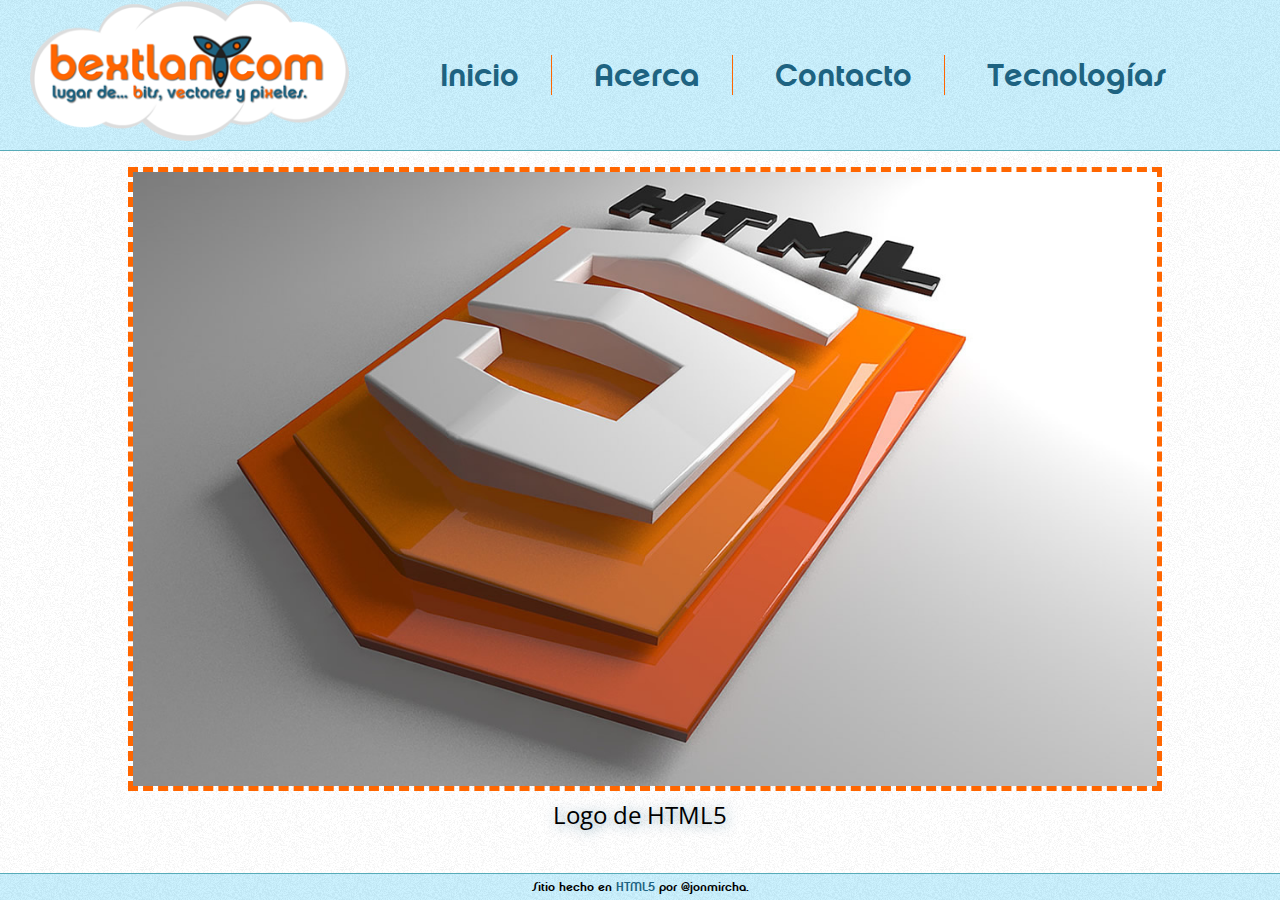
<file: OptimizandoSitioWeb/SitioOriginalHTML/index.html>
<!DOCTYPE html>
<html lang="es">
<head>
	<meta charset="utf-8" />
	<title>Sitio con HTML5. HOME</title>
	<meta name="description" content="Bienvenidos a mi sitio web hecho con HTML5, aquí encontrarás información relevante sobre como diseñar sitios web con HTML5." />
	<meta name="viewport" content="width=device-width, initial-scale=1,maximum-scale=1,user-scalable=0" />
	<!-- http://convertico.com/ -->
	<link rel="shortcut icon" type="image/x-icon" href="favicon.ico" />
	<link rel="apple-touch-icon" href="apple-touch-icon.png" />
	<!-- http://humanstxt.org/ -->
	<link rel="author" type="text/plain" href="humans.txt"/>
	<!-- http://www.sitemaps.org/ -->
	<link rel="sitemap" type="application/xml" title="Sitemap" href="sitemap.xml" />
	<link rel="stylesheet" href="css/estilos.css" />
</head>
<body>
	<header>
		<h1>
			<a href="index.html">
				<img src="img/bextlan.png" title="bextlan.com" />
			</a>
		</h1>
		<nav>
			<ul>
				<li><a class="cambio" href="index.html">Inicio</a></li>
				<li><a class="cambio" href="acerca.html">Acerca</a></li>
				<li><a class="cambio" href="contacto.html">Contacto</a></li>
				<li><a class="cambio" href="tecnologias.html">Tecnologías</a></li>
			</ul>
		</nav>
	</header>
	<section id="contenido">
		<figure id="figura-index">
			<img src="img/home.png" title="HTML5" />
			<figcaption>Logo de HTML5</figcaption>
		</figure>
	</section>
	<footer>
		Sitio hecho en <a class="cambio" href="http://w3.org/html/logo" target="_blank">HTML5</a> por @jonmircha.
	</footer>
</body>
</html>
</file>
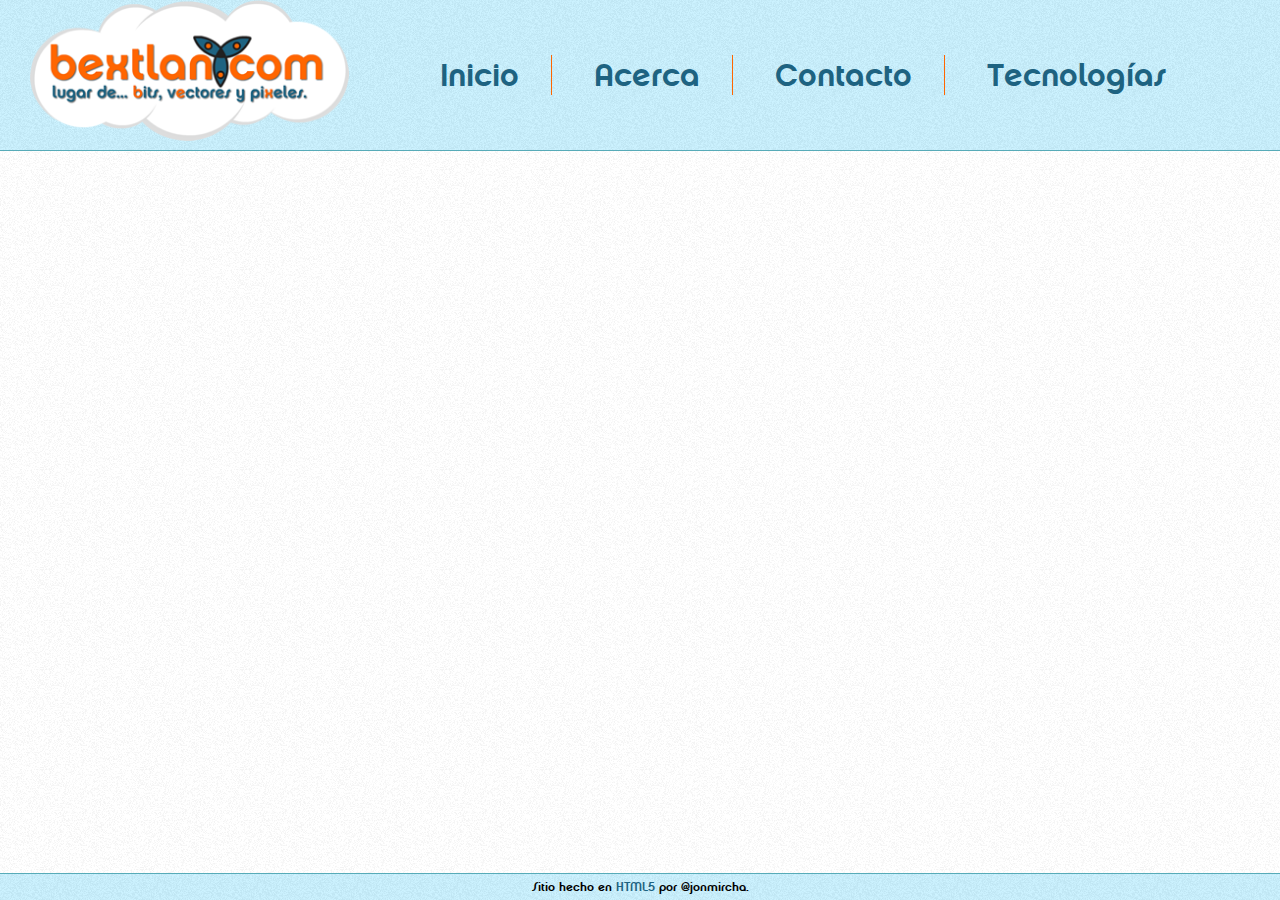
<file: OptimizandoSitioWeb/PorVariables/tecnologias.html>
<!DOCTYPE html>
<html lang="es">
<head>
	<meta charset="utf-8" />
	<title></title>
	<meta name="description" content="" />
	<meta name="viewport" content="width=device-width, initial-scale=1,maximum-scale=1,user-scalable=0" />
	<!-- http://convertico.com/ -->
	<link rel="shortcut icon" type="image/x-icon" href="favicon.ico" />
	<link rel="apple-touch-icon" href="apple-touch-icon.png" />
	<!-- http://humanstxt.org/ -->
	<link rel="author" type="text/plain" href="humans.txt"/>
	<!-- http://www.sitemaps.org/ -->
	<link rel="sitemap" type="application/xml" title="Sitemap" href="sitemap.xml" />
	<link rel="stylesheet" href="css/estilos.css" />
</head>
<body>
	<header>
		<h1>
			<a href="index.html">
				<img src="img/bextlan.png" title="bextlan.com" />
			</a>
		</h1>
		<nav>
			<ul>
				<li><a class="cambio" href="index.html">Inicio</a></li>
				<li><a class="cambio" href="acerca.html">Acerca</a></li>
				<li><a class="cambio" href="contacto.html">Contacto</a></li>
				<li><a class="cambio" href="tecnologias.html">Tecnologías</a></li>
			</ul>
		</nav>
	</header>
	<section id="contenido">
		
	</section>
	<footer>
		Sitio hecho en <a class="cambio" href="http://w3.org/html/logo" target="_blank">HTML5</a> por @jonmircha.
	</footer>
</body>
</html>
</file>
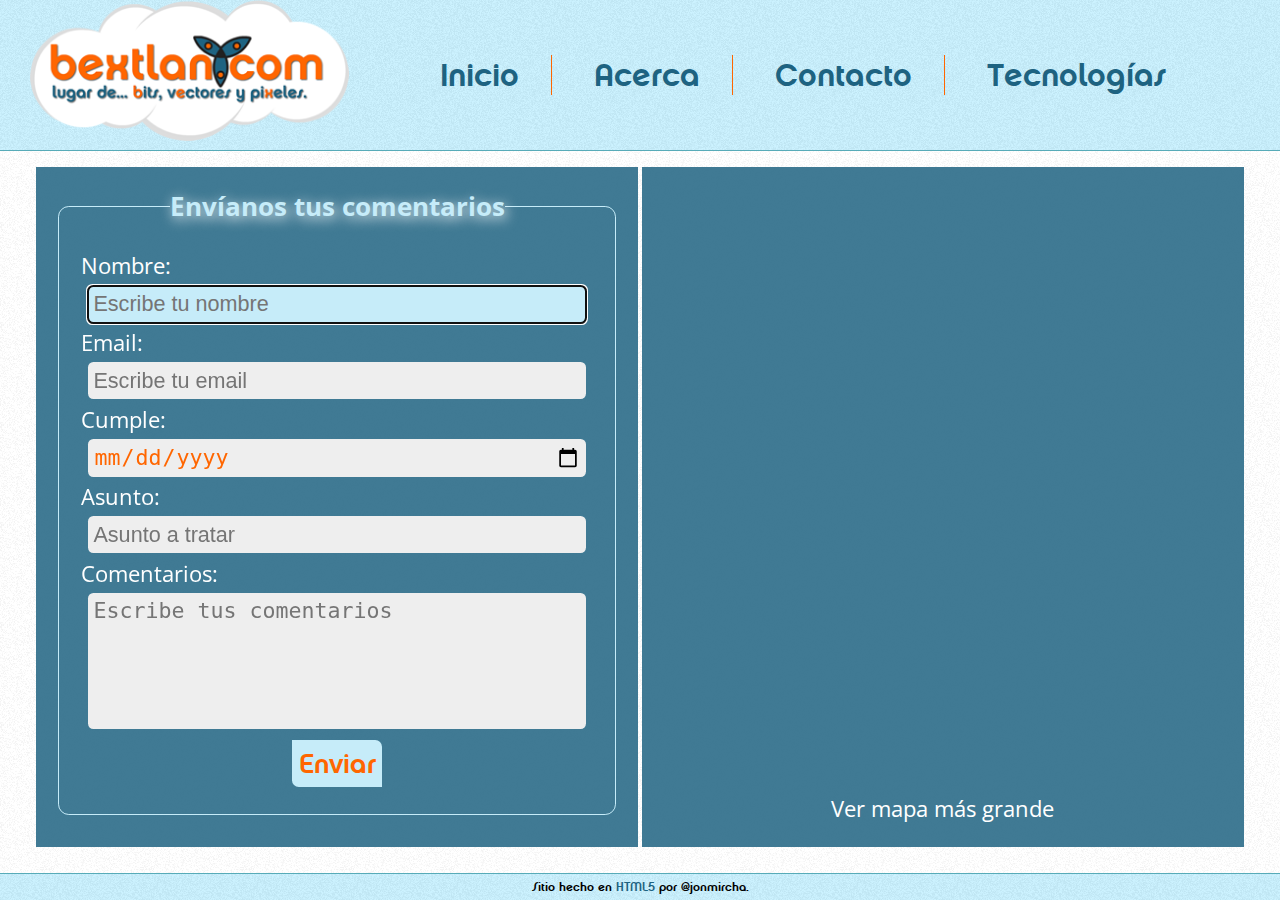
<file: OptimizandoSitioWeb/SitioOriginalHTML/contacto.html>
<!DOCTYPE html>
<html lang="es">
<head>
	<meta charset="utf-8" />
	<title>Sitio con HTML5. CONTACTO</title>
	<meta name="description" content="Bienvenidos a mi sitio web hecho con HTML5, aquí aprenderás los nuevos elementos y atributos de formulario semánticos." />
	<meta name="viewport" content="width=device-width, initial-scale=1,maximum-scale=1,user-scalable=0" />
	<!-- http://convertico.com/ -->
	<link rel="shortcut icon" type="image/x-icon" href="favicon.ico" />
	<link rel="apple-touch-icon" href="apple-touch-icon.png" />
	<!-- http://humanstxt.org/ -->
	<link rel="author" type="text/plain" href="humans.txt"/>
	<!-- http://www.sitemaps.org/ -->
	<link rel="sitemap" type="application/xml" title="Sitemap" href="sitemap.xml" />
	<link rel="stylesheet" href="css/estilos.css" />
</head>
<body>
	<header>
		<h1>
			<a href="index.html">
				<img src="img/bextlan.png" title="bextlan.com" />
			</a>
		</h1>
		<nav>
			<ul>
				<li><a class="cambio" href="index.html">Inicio</a></li>
				<li><a class="cambio" href="acerca.html">Acerca</a></li>
				<li><a class="cambio" href="contacto.html">Contacto</a></li>
				<li><a class="cambio" href="tecnologias.html">Tecnologías</a></li>
			</ul>
		</nav>
	</header>
	<section id="contenido">
		<form id="contacto-datos">
			<fieldset>
				<legend>Envíanos tus comentarios</legend>
				<div>
					<label for="nombre">Nombre:</label>
					<input type="text" id="nombre" class="cambio" pattern="[A-Za-zÑñÁáÉéÍíÓóÚúü\s]+" placeholder="Escribe tu nombre" title="Tu nombre" autofocus required />
				</div>
				<div>
					<label for="email">Email:</label>
					<input type="email" id="email" class="cambio" placeholder="Escribe tu email" title="Tu email" required />
				</div>
				<div>
					<label for="cumple">Cumple:</label>
					<input type="date" id="cumple" class="cambio" placeholder="Escribe tu cumple" title="Tu cumple" required />
				</div>
				<div>
					<label for="asunto">Asunto:</label>
					<input type="text" id="asunto" class="cambio" placeholder="Asunto a tratar" title="Asunto a tratar" required />
				</div>
				<div>
					<label for="comentarios">Comentarios:</label>
					<textarea id="comentarios" class="cambio" cols="50" rows="5" placeholder="Escribe tus comentarios" title="Tus comentarios" required></textarea>
				</div>
				<div>
					<input type="submit" class="cambio" value="Enviar" />
				</div>
			</fieldset>
		</form>
		<article id="mapa">
			<iframe width="550" height="600" frameborder="0" scrolling="no" marginheight="0" marginwidth="0" src="https://maps.google.com.mx/maps?f=q&amp;source=s_q&amp;hl=es-419&amp;geocode=&amp;q=iconos+instituto&amp;sll=23.554132,-102.6205&amp;sspn=30.902858,39.506836&amp;ie=UTF8&amp;hq=iconos+instituto&amp;hnear=&amp;t=m&amp;z=13&amp;iwloc=A&amp;cid=16388847009197716222&amp;ll=19.426428,-99.152083&amp;output=embed"></iframe><br /><a href="https://maps.google.com.mx/maps?f=q&amp;source=embed&amp;hl=es-419&amp;geocode=&amp;q=iconos+instituto&amp;sll=23.554132,-102.6205&amp;sspn=30.902858,39.506836&amp;ie=UTF8&amp;hq=iconos+instituto&amp;hnear=&amp;t=m&amp;z=13&amp;iwloc=A&amp;cid=16388847009197716222&amp;ll=19.426428,-99.152083" class="cambio" target="_blank">Ver mapa más grande</a>
		</article>
	</section>
	<footer>
		Sitio hecho en <a class="cambio" href="http://w3.org/html/logo" target="_blank">HTML5</a> por @jonmircha.
	</footer>
</body>
</html>
</file>
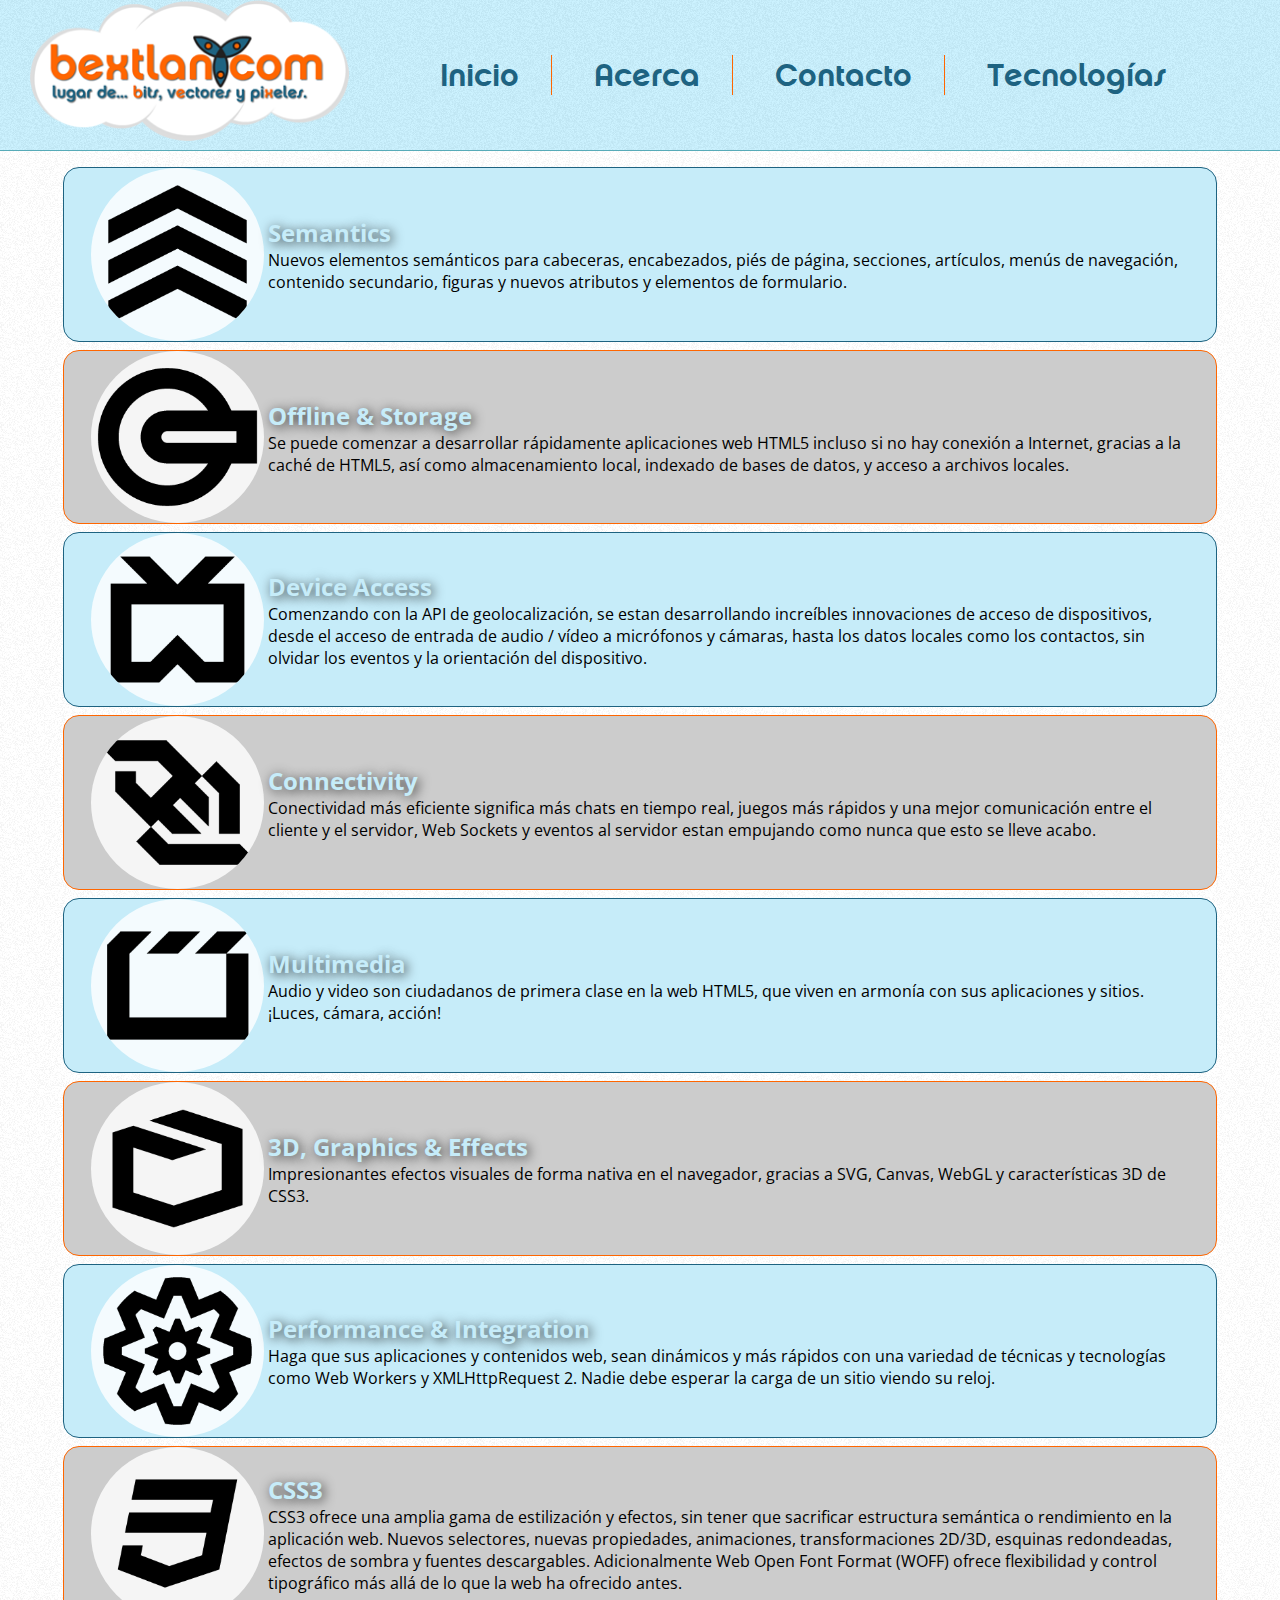
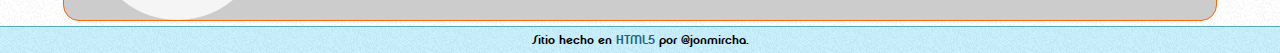
<file: OptimizandoSitioWeb/SitioOriginalHTML/tecnologias.html>
<!DOCTYPE html>
<html lang="es">
<head>
	<meta charset="utf-8" />
	<title>Sitio con HTML5. TECNOLOGÍAS</title>
	<meta name="description" content="Bienvenidos a mi sitio web hecho con HTML5, aquí encontrarás información sobre las 8 implementaciones en las que se basa HTML5." />
	<meta name="viewport" content="width=device-width, initial-scale=1,maximum-scale=1,user-scalable=0" />
	<!-- http://convertico.com/ -->
	<link rel="shortcut icon" type="image/x-icon" href="favicon.ico" />
	<link rel="apple-touch-icon" href="apple-touch-icon.png" />
	<!-- http://humanstxt.org/ -->
	<link rel="author" type="text/plain" href="humans.txt"/>
	<!-- http://www.sitemaps.org/ -->
	<link rel="sitemap" type="application/xml" title="Sitemap" href="sitemap.xml" />
	<link rel="stylesheet" href="css/estilos.css" />
</head>
<body>
	<header>
		<h1>
			<a href="index.html">
				<img src="img/bextlan.png" title="bextlan.com" />
			</a>
		</h1>
		<nav>
			<ul>
				<li><a class="cambio" href="index.html">Inicio</a></li>
				<li><a class="cambio" href="acerca.html">Acerca</a></li>
				<li><a class="cambio" href="contacto.html">Contacto</a></li>
				<li><a class="cambio" href="tecnologias.html">Tecnologías</a></li>
			</ul>
		</nav>
	</header>
	<section id="contenido">
		<article id="tecnologias">
			<figure class="tecnologias">
				<img src="img/semantics.png" class="cambio redonda">
				<figcaption>
					<h2>Semantics</h2>
					<p>
						Nuevos elementos semánticos para cabeceras, encabezados, piés de página, secciones, artículos, menús de navegación, contenido secundario, figuras y nuevos atributos y elementos de formulario.
					</p>
				</figcaption>
			</figure>
			<figure class="tecnologias">
				<img src="img/offline_storage.png" class="cambio redonda">
				<figcaption>
					<h2>Offline & Storage</h2>
					<p>
						Se puede comenzar a desarrollar rápidamente aplicaciones web HTML5 incluso si no hay conexión a Internet, gracias a la caché de HTML5, así como almacenamiento local, indexado de bases de datos, y acceso a archivos locales.
					</p>
				</figcaption>
			</figure>
			<figure class="tecnologias">
				<img src="img/device_access.png" class="cambio redonda">
				<figcaption>
					<h2>Device Access</h2>
					<p>
						Comenzando con la API de geolocalización, se estan desarrollando increíbles innovaciones de acceso de dispositivos, desde el acceso de entrada de audio / vídeo a micrófonos y cámaras, hasta los datos locales como los contactos, sin olvidar los eventos y la orientación del dispositivo.
					</p>
				</figcaption>
			</figure>
			<figure class="tecnologias">
				<img src="img/connectivity.png" class="cambio redonda">
				<figcaption>
					<h2>Connectivity</h2>
					<p>
						Conectividad más eficiente significa más chats en tiempo real, juegos más rápidos y una mejor comunicación entre el cliente y el servidor, Web Sockets y eventos al servidor estan empujando como nunca que esto se lleve acabo.
					</p>
				</figcaption>
			</figure>
			<figure class="tecnologias">
				<img src="img/multimedia.png" class="cambio redonda">
				<figcaption>
					<h2>Multimedia</h2>
					<p>
						Audio y video son ciudadanos de primera clase en la web HTML5, que viven en armonía con sus aplicaciones y sitios. ¡Luces, cámara, acción!
					</p>
				</figcaption>
			</figure>
			<figure class="tecnologias">
				<img src="img/3d_effects.png" class="cambio redonda">
				<figcaption>
					<h2>3D, Graphics & Effects</h2>
					<p>
						Impresionantes efectos visuales de forma nativa en el navegador, gracias a SVG, Canvas, WebGL y características 3D de CSS3.
					</p>
				</figcaption>
			</figure>
			<figure class="tecnologias">
				<img src="img/performance.png" class="cambio redonda">
				<figcaption>
					<h2>Performance & Integration</h2>
					<p>
						Haga que sus aplicaciones y contenidos web, sean dinámicos y más rápidos con una variedad de técnicas y tecnologías como Web Workers y XMLHttpRequest 2. Nadie debe esperar la carga de un sitio viendo su reloj.
					</p>
				</figcaption>
			</figure>
			<figure class="tecnologias">
				<img src="img/css3.png" class="cambio redonda">
				<figcaption>
					<h2>CSS3</h2>
					<p>
						CSS3 ofrece una amplia gama de estilización y efectos, sin tener que sacrificar estructura semántica o rendimiento en la aplicación web. Nuevos selectores, nuevas propiedades, animaciones, transformaciones 2D/3D, esquinas redondeadas, efectos de sombra y fuentes descargables. Adicionalmente Web Open Font Format (WOFF) ofrece flexibilidad y control tipográfico más allá de lo que la web ha ofrecido antes.
					</p>
				</figcaption>
			</figure>			
		</article>
	</section>
	<footer>
		Sitio hecho en <a class="cambio" href="http://w3.org/html/logo" target="_blank">HTML5</a> por @jonmircha.
	</footer>
</body>
</html>
</file>
<file: OptimizandoSitioWeb/SitioOriginalHTML/css/estilos.css>
@import url(http://fonts.googleapis.com/css?family=Open+Sans:300);

*
{
	border: 0;
	margin: 0;
	padding: 0;
}

@font-face
{
	font-family: "chaletcito";
	font-style: normal;
	font-weight: normal;
	src: url(../fonts/Chalet.eot);
	src: url(../fonts/Chalet.eot?#iefix) format("embedded-opentype"),
		 url(../fonts/Chalet.woff) format("woff"),
		 url(../fonts/Chalet.ttf) format("truetype"),
		 url(../fonts/Chalet.svg#Chalet) format("svg");
}

a
{
	color: #1E6381;
	text-decoration: none;
}

a:hover
{
	color: #F60;
}

/* max-width: 100% me vuelve flexible el objeto al que se lo aplique(por objeto entiendan cualquier cosa distinta a texto por ejemplo img, video, audio, iframe, embed, object) */
audio, iframe, img, video
{
	max-width: 100%;
}

audio, cite, video
{
	display: block;
	margin: auto;
	padding: 1em 0;
}

body, html
{
	background: url(../img/fondo-content.png);
	font-family: "Open Sans", sans-serif;
	font-size: 16px;
    min-height: 100%;
    position: absolute;
	text-align: center;
    width: 100%;
}

cite
{
	color: yellow;
	font-size: 1.2em;
	font-weight: bold;
	text-shadow: .1em .1em .5em rgba(255,255,255,.8);
}

fieldset
{
	border: thin solid #C6ECF9;
	border-radius: .5em;
	padding: 1em;
}

footer, header
{
	background: #C6ECF9 url(../img/fondo-header.png);
	border-bottom: thin solid #57ABB8;
	font-family: "chaletcito", Verdana, Arial;
	width: 100%;
}

footer
{
	border-bottom: 0;
	bottom: 0;
	border-top: thin solid #57ABB8;
	font-size: .75em;
	padding: .5em 0;
	/* http://librosweb.es/css/capitulo5.html */
	position: absolute; /*static | absolute | relative | fixed */
}


form
{
	width: 100%;
}

form div
{
	margin: .25em auto;
}

h2
{
	color: #C6ECF9;
	text-shadow: .1em .1em .5em rgba(0,0,0,.8);
}

header h1, nav
{
	/*background: yellow;*/
	display: inline-block;
	vertical-align: middle;
	width: 25%;
}

hr
{
	border: thin dotted #FF0;
	margin: .5em auto;
	width: 95%;
}

input[type="date"], input[type="email"], input[type="text"], textarea
{
	background: #EEE;
	border-radius: .25em;
	color: #F60;
	font-size: 1em;
	padding: .25em;
	width: 95%;
}

input[type="date"]:focus, input[type="email"]:focus, input[type="text"]:focus, textarea:focus
{
	background: #C6ECF9;
}

input[type="submit"]
{
	background: #C6ECF9;
	border-radius: 0 .25em;
	color: #F60;
	font-family: "chaletcito";
	font-size: 1.25em;
	padding: .25em;
}

input[type="submit"]:hover
{
	background: #F60;
	border-radius: .25em 0;
	color: #EEE;
	cursor: pointer;
}

label
{
	cursor: pointer;
	display: block;
	margin: .25em auto;
	text-align: left;
}

legend
{
	color: #C6ECF9;
	font-size: 1.2em;
	font-weight: bold;
	text-shadow: .1em .1em .5em #FFF;
}

nav
{
	font-size: 2em;
	width: 70%;
}

nav li
{
	border-right: thin solid #F60;
	display: inline;
	list-style: none;
	padding: 0 1em;
}

/*
http://www.librosweb.es/css_avanzado/capitulo3/selectores_de_css_3.html
:first-child = primer elemento
:nth-child(n) = es el n elemento
:last-child = es el último elemento
*/
nav li:last-child
{
	border: 0;
}

textarea
{
	resize:none;
}

#acerca-descripcion, #acerca-multimedia, #contacto-datos, #mapa
{
	background: rgba(30,99,129,.85); /*#1E6381*/
	-ms-sizing: border-box;
	-moz-box-sizing: border-box;
	-webkit-box-sizing: border-box;
	box-sizing: border-box;
	color: #FFF;
	display: inline-block;
	font-size: 1.35em;
	margin: auto;
	min-height: 680px;
	padding: 1em;
	vertical-align: top;
	width: 47%;
}

#acerca-descripcion p
{
	padding: .5em 1em;
	text-align: left;
}

#acerca-multimedia video
{
	padding-top: 0;
}

#contenido
{
	height: auto;
	margin: 1em auto 2em;
	width: 100%;
}

#figura-index
{
	font-size: 1.5em;
	margin: auto;
	text-shadow: .1em .1em .5em rgba(30,99,129,.5);
	width:80%;
}

#figura-index img
{
	border: thick dashed #F60;
}

#mapa a
{
	color:white;
}

#mapa a:hover
{
	color:#F60;
}

.cambio
{
	-ms-transition: all 2.5s ease-out;
	-moz-transition: all 2.5s ease-out;
	-webkit-transition: all 2.5s ease-out;
	transition: all 2.5s ease-out; /*ease-in | linear | diagonal */
}

.redonda
{
	border-radius: 100%;
}

.tecnologias
{
	background: #C6ECF9;
	border: thin solid #1E6381;
	border-radius: 1em;
	margin: .5em auto;
	width: 90%;
}

/*
Pares :nth-child(2n)
Impares :nth-child(2n+1)
*/
.tecnologias:nth-child(2n)
{
	background: #CCC;
	border: thin solid #F60;
}

.tecnologias figcaption, .tecnologias img
{
	display: inline-block;
	text-align: left;
	vertical-align: middle;
	width: 80%
}

.tecnologias img
{
	background: rgba(255,255,255,.8);
	width: 15%;
}

.tecnologias img:hover
{
	-ms-transform: rotate(360deg);
	-moz-transform: rotate(360deg);
	-webkit-transform: rotate(360deg);
	transform: rotate(360deg);
}
</file>
<file: OptimizandoSitioWeb/PorVariables/css/estilos.css>
@import url(http://fonts.googleapis.com/css?family=Open+Sans:300);

*
{
	border: 0;
	margin: 0;
	padding: 0;
}

@font-face
{
	font-family: "chaletcito";
	font-style: normal;
	font-weight: normal;
	src: url(../fonts/Chalet.eot);
	src: url(../fonts/Chalet.eot?#iefix) format("embedded-opentype"),
		 url(../fonts/Chalet.woff) format("woff"),
		 url(../fonts/Chalet.ttf) format("truetype"),
		 url(../fonts/Chalet.svg#Chalet) format("svg");
}

a
{
	color: #1E6381;
	text-decoration: none;
}

a:hover
{
	color: #F60;
}

/* max-width: 100% me vuelve flexible el objeto al que se lo aplique(por objeto entiendan cualquier cosa distinta a texto por ejemplo img, video, audio, iframe, embed, object) */
audio, iframe, img, video
{
	max-width: 100%;
}

audio, cite, video
{
	display: block;
	margin: auto;
	padding: 1em 0;
}

body, html
{
	background: url(../img/fondo-content.png);
	font-family: "Open Sans", sans-serif;
	font-size: 16px;
    min-height: 100%;
    position: absolute;
	text-align: center;
    width: 100%;
}

cite
{
	color: yellow;
	font-size: 1.2em;
	font-weight: bold;
	text-shadow: .1em .1em .5em rgba(255,255,255,.8);
}

fieldset
{
	border: thin solid #C6ECF9;
	border-radius: .5em;
	padding: 1em;
}

footer, header
{
	background: #C6ECF9 url(../img/fondo-header.png);
	border-bottom: thin solid #57ABB8;
	font-family: "chaletcito", Verdana, Arial;
	width: 100%;
}

footer
{
	border-bottom: 0;
	bottom: 0;
	border-top: thin solid #57ABB8;
	font-size: .75em;
	padding: .5em 0;
	/* http://librosweb.es/css/capitulo5.html */
	position: absolute; /*static | absolute | relative | fixed */
}


form
{
	width: 100%;
}

form div
{
	margin: .25em auto;
}

h2
{
	color: #C6ECF9;
	text-shadow: .1em .1em .5em rgba(0,0,0,.8);
}

header h1, nav
{
	/*background: yellow;*/
	display: inline-block;
	vertical-align: middle;
	width: 25%;
}

hr
{
	border: thin dotted #FF0;
	margin: .5em auto;
	width: 95%;
}

input[type="date"], input[type="email"], input[type="text"], textarea
{
	background: #EEE;
	border-radius: .25em;
	color: #F60;
	font-size: 1em;
	padding: .25em;
	width: 95%;
}

input[type="date"]:focus, input[type="email"]:focus, input[type="text"]:focus, textarea:focus
{
	background: #C6ECF9;
}

input[type="submit"]
{
	background: #C6ECF9;
	border-radius: 0 .25em;
	color: #F60;
	font-family: "chaletcito";
	font-size: 1.25em;
	padding: .25em;
}

input[type="submit"]:hover
{
	background: #F60;
	border-radius: .25em 0;
	color: #EEE;
	cursor: pointer;
}

label
{
	cursor: pointer;
	display: block;
	margin: .25em auto;
	text-align: left;
}

legend
{
	color: #C6ECF9;
	font-size: 1.2em;
	font-weight: bold;
	text-shadow: .1em .1em .5em #FFF;
}

nav
{
	font-size: 2em;
	width: 70%;
}

nav li
{
	border-right: thin solid #F60;
	display: inline;
	list-style: none;
	padding: 0 1em;
}

/*
http://www.librosweb.es/css_avanzado/capitulo3/selectores_de_css_3.html
:first-child = primer elemento
:nth-child(n) = es el n elemento
:last-child = es el último elemento
*/
nav li:last-child
{
	border: 0;
}

textarea
{
	resize:none;
}

#acerca-descripcion, #acerca-multimedia, #contacto-datos, #mapa
{
	background: rgba(30,99,129,.85); /*#1E6381*/
	-ms-sizing: border-box;
	-moz-box-sizing: border-box;
	-webkit-box-sizing: border-box;
	box-sizing: border-box;
	color: #FFF;
	display: inline-block;
	font-size: 1.35em;
	margin: auto;
	min-height: 680px;
	padding: 1em;
	vertical-align: top;
	width: 47%;
}

#acerca-descripcion p
{
	padding: .5em 1em;
	text-align: left;
}

#acerca-multimedia video
{
	padding-top: 0;
}

#contenido
{
	height: auto;
	margin: 1em auto 2em;
	width: 100%;
}

#figura-index
{
	font-size: 1.5em;
	margin: auto;
	text-shadow: .1em .1em .5em rgba(30,99,129,.5);
	width:80%;
}

#figura-index img
{
	border: thick dashed #F60;
}

#mapa a
{
	color:white;
}

#mapa a:hover
{
	color:#F60;
}

.cambio
{
	-ms-transition: all 2.5s ease-out;
	-moz-transition: all 2.5s ease-out;
	-webkit-transition: all 2.5s ease-out;
	transition: all 2.5s ease-out; /*ease-in | linear | diagonal */
}

.redonda
{
	border-radius: 100%;
}

.tecnologias
{
	background: #C6ECF9;
	border: thin solid #1E6381;
	border-radius: 1em;
	margin: .5em auto;
	width: 90%;
}

/*
Pares :nth-child(2n)
Impares :nth-child(2n+1)
*/
.tecnologias:nth-child(2n)
{
	background: #CCC;
	border: thin solid #F60;
}

.tecnologias figcaption, .tecnologias img
{
	display: inline-block;
	text-align: left;
	vertical-align: middle;
	width: 80%
}

.tecnologias img
{
	background: rgba(255,255,255,.8);
	width: 15%;
}

.tecnologias img:hover
{
	-ms-transform: rotate(360deg);
	-moz-transform: rotate(360deg);
	-webkit-transform: rotate(360deg);
	transform: rotate(360deg);
}
</file>
